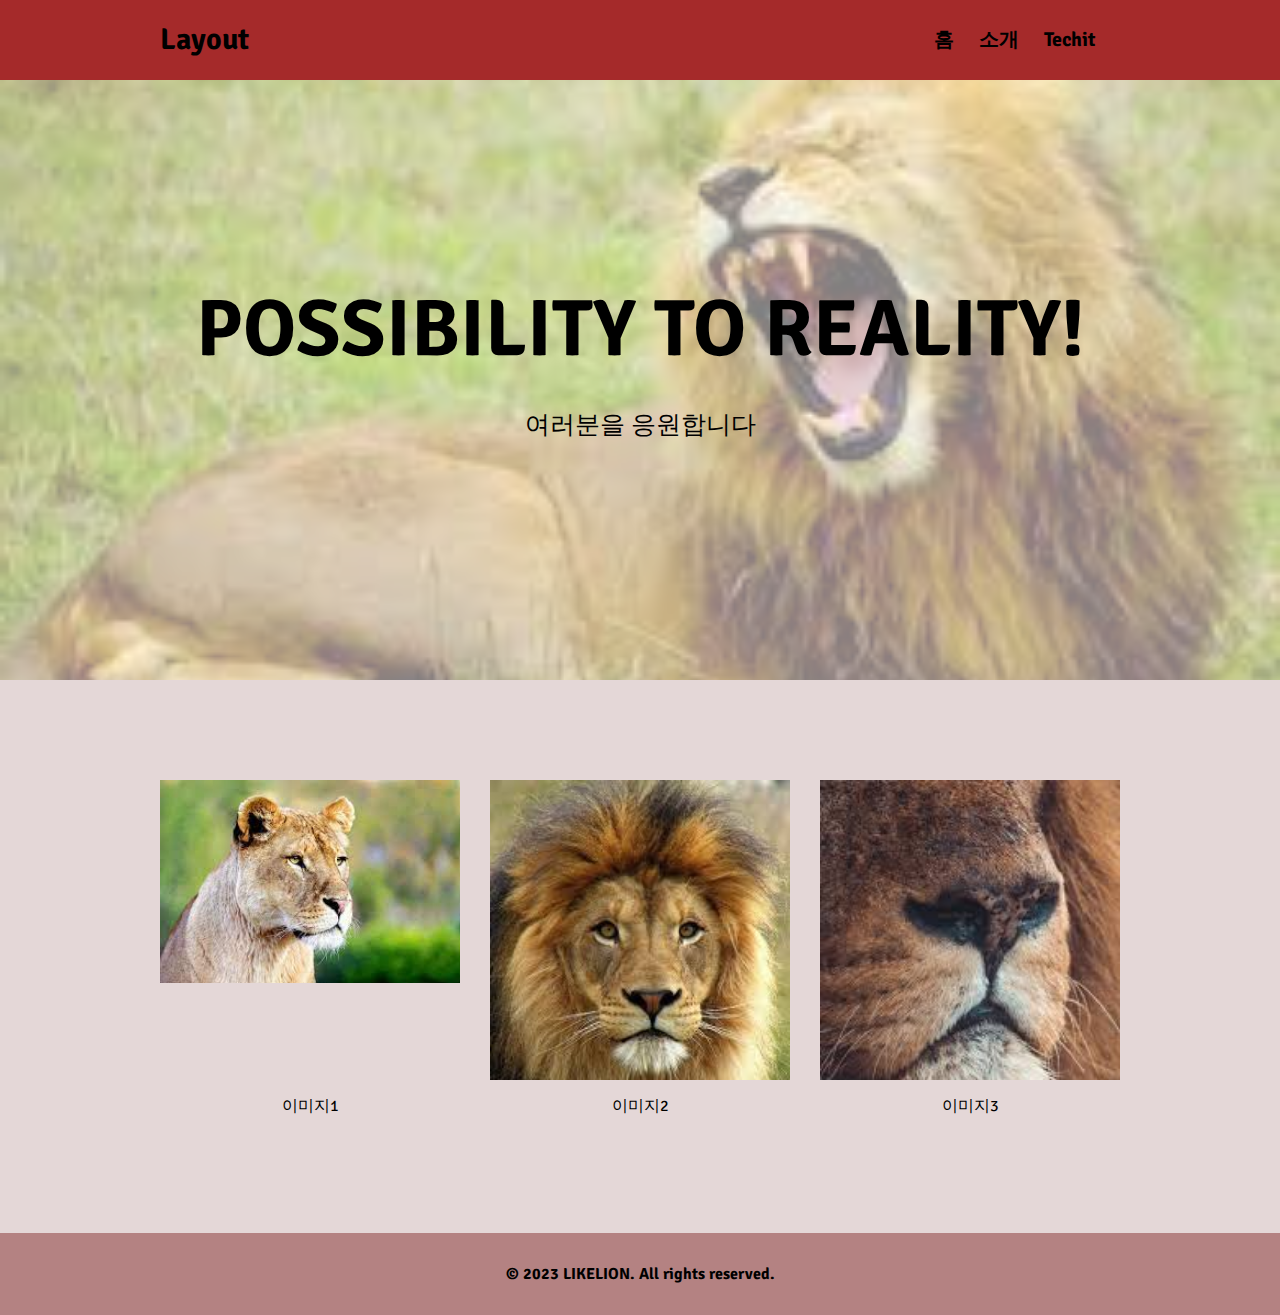
<file: tutorial/index.html>
<!DOCTYPE html>
<html lang="ko">
  <head>
    <meta charset="UTF-8" />
    <meta name="viewport" content="width=device-width, initial-scale=1.0" />
    <title>레이아웃</title>
    <link rel="stylesheet" href="./tutorial.css" />
    <link
      rel="stylesheet"
      href="https://cdnjs.cloudflare.com/ajax/libs/font-awesome/5.9.0/css/all.min.css"
      integrity="sha512-q3eWabyZPc1XTCmF+8/LuE1ozpg5xxn7iO89yfSOd5/oKvyqLngoNGsx8jq92Y8eXJ/IRxQbEC+FGSYxtk2oiw=="
      crossorigin="anonymous"
      referrerpolicy="no-referrer"
    />
    <link rel="preconnect" href="https://fonts.googleapis.com" />
    <link rel="preconnect" href="https://fonts.gstatic.com" crossorigin />
    <link
      href="https://fonts.googleapis.com/css2?family=Signika+Negative:wght@500&display=swap"
      rel="stylesheet"
    />
  </head>
  <body>
    <nav>
      <div class="container">
        <h1 class="nav-logo">
          <a href="./index.html"><i class="fas fa-user"></i>Layout</a>
        </h1>
        <div class="nav-menu">
          <ul class="nav-btn">
            <li><a href="./index.html">홈</a></li>
            <li><a href="#">소개</a></li>
            <li><a href="https://techit.education/my/courses">Techit</a></li>
          </ul>
        </div>
      </div>
    </nav>
    <header class="hd">
      <div class="container">
        <h2 class="hd-title">POSSIBILITY TO REALITY!</h2>
        <p class="hd-content">여러분을 응원합니다</p>
      </div>
    </header>
    <section class="sec">
      <div class="container">
        <article class="art">
          <div class="card-img">
            <img src="./atc-1.jpg" alt="이미지1" />
          </div>
          <p>이미지1</p>
        </article>
        <article class="art">
          <div class="card-img">
            <img src="./atc-2.jpg" alt="이미지1" />
          </div>
          <p>이미지2</p>
        </article>
        <article class="art">
          <div class="card-img">
            <img src="./atc-3.jpg" alt="이미지1" />
          </div>
          <p>이미지3</p>
        </article>
      </div>
    </section>
    <footer class="ft">
      <div class="container">
        <p>&copy; 2023 LIKELION. All rights reserved.</p>
      </div>
    </footer>
  </body>
</html>
</file>
<file: tutorial/tutorial.css>
* {
  box-sizing: border-box;
}
body {
  margin: 0;
  padding: 0;
  font-family: "Signika Negative", sans-serif;
}
a:link,
a:visited {
  text-decoration: none;
  color: black;
}

.container {
  width: 960px;
  margin: 0 auto;
}

/* navigation bar */
nav {
  height: 80px;
  background-color: brown;
  line-height: 80px;
}

nav::after {
  content: "";
  display: block;
  clear: both;
}
.nav-logo {
  font-size: 30px;
  float: left;
  margin: 0;
}
.nav-menu {
  float: right;
}

.nav-btn {
  list-style-type: none;
  margin: 0;
}
ul.nav-btn > li {
  float: left;
  margin-right: 25px;
  font-size: 20px;
  font-weight: bold;
}

/* header */
.hd {
  position: relative;
  height: 600px;
  text-align: center;
}
.hd-title {
  font-size: 80px;
  margin-top: 0;
  margin-bottom: 30px;
  padding-top: 200px;
}
.hd-content {
  font-size: 25px;
}

.hd:before {
  /* background 이미지만 투명도 있게 하고 싶으면 :before 로 설정하기 */
  content: "";
  display: block;
  position: absolute; /*position: relative 속성을 hd에 container에 있는 부분에 넣어주기*/
  left: 0;
  top: 0;
  width: 100%;
  height: 100%;
  opacity: 0.5;
  background-image: url("./headerImg.jpg");
  background-size: cover;
  background-position: center center;
  background-repeat: no-repeat;
}

.hd .container {
  position: relative;
  color: black;
}

/*section*/
.sec {
  text-align: center;
  padding: 100px 0;
  background-color: rgb(228, 215, 215);
}

.sec article {
  float: left;
  width: 300px;
  margin-right: 30px;
}

.sec article:last-child {
  margin-right: 0;
}

.sec article img {
  width: 100%;
  height: auto;
}
.card-img {
  overflow: hidden;
  width: 300px;
  height: 300px;
}
.sec::after {
  content: "";
  display: block;
  clear: both;
}
/*footer*/
.ft {
  padding: 15px;
  text-align: center;
  background-color: rgb(180, 130, 130);
  font-weight: bold;
}
</file>
